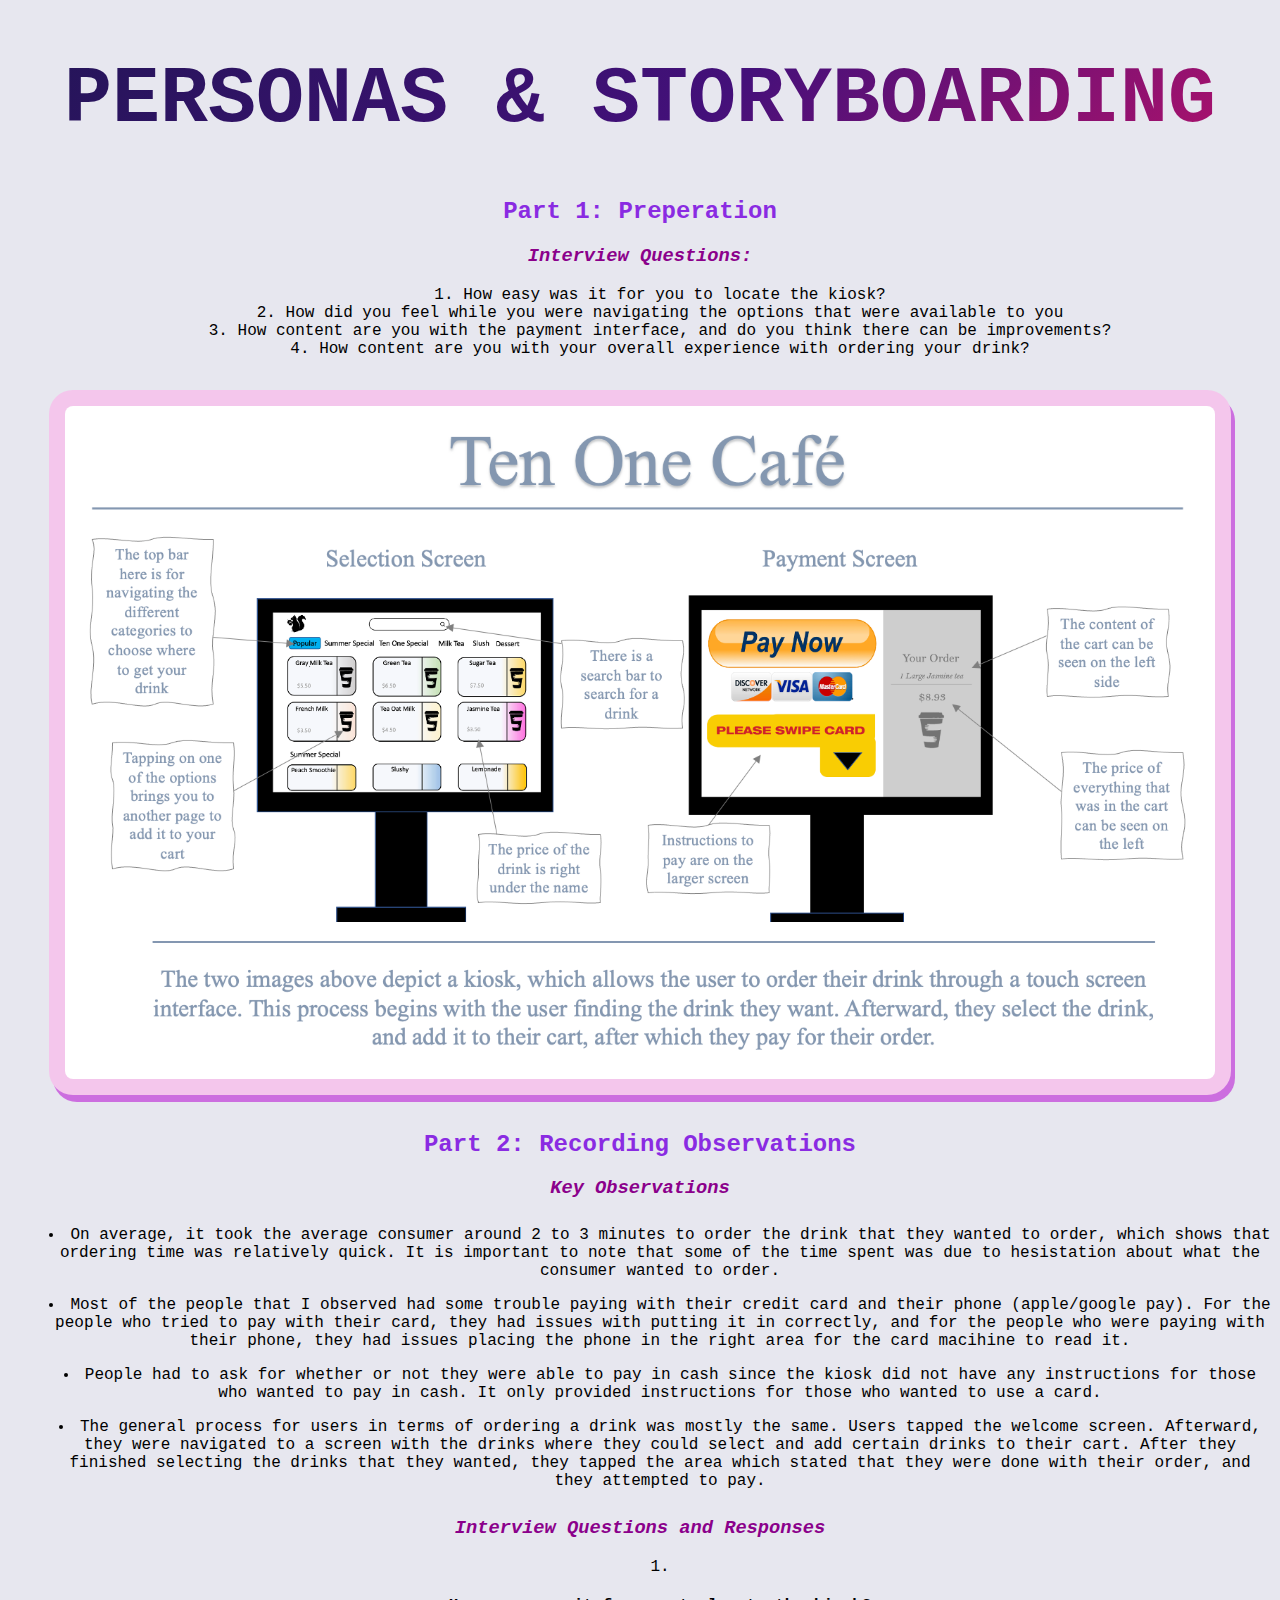
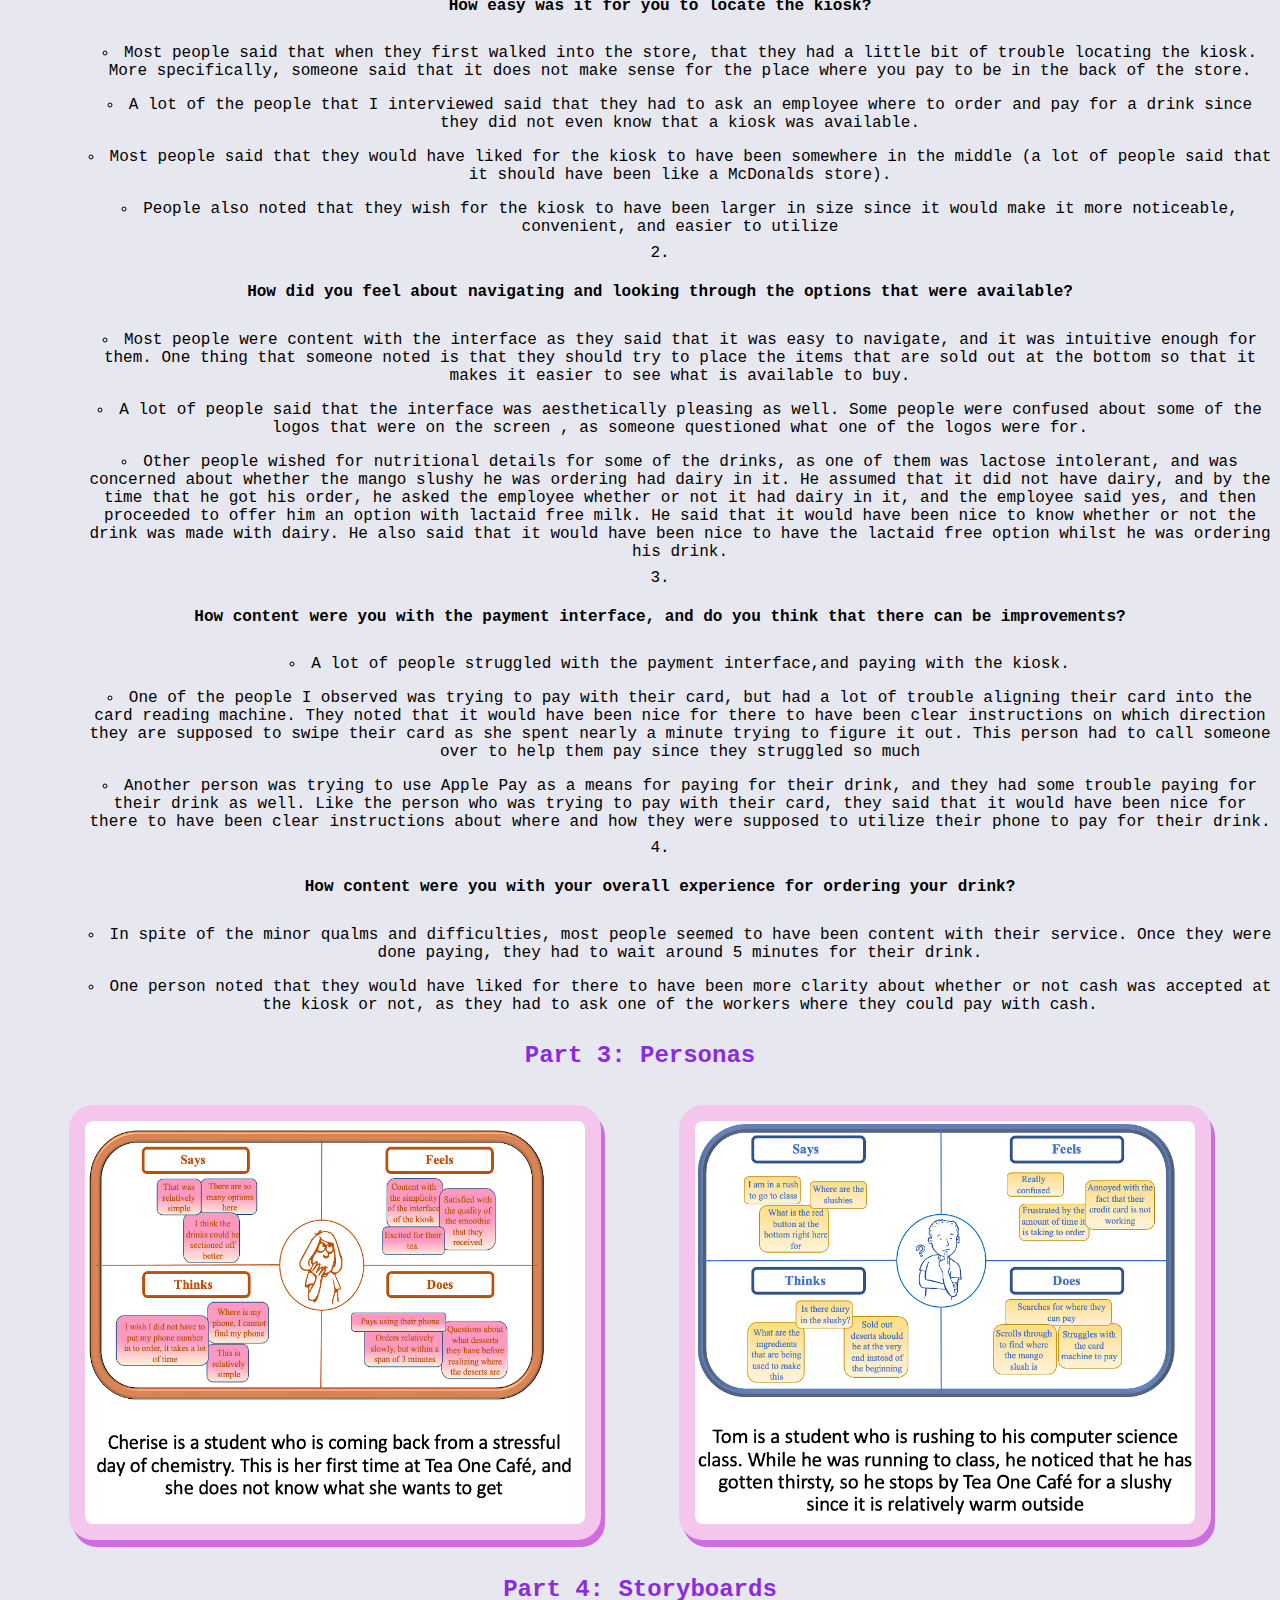
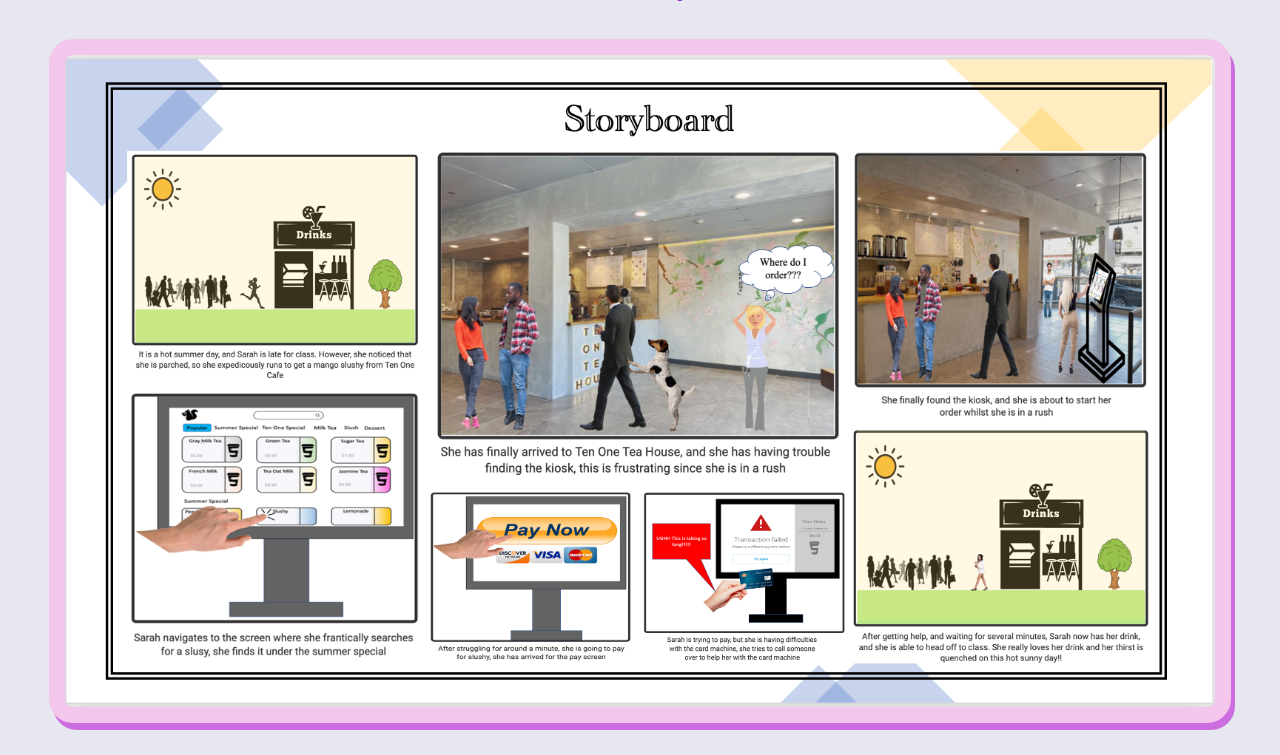
<file: index.html>
<!DOCTYPE html>
<html>
  <head>
    <link rel="stylesheet" href="index.css" /> 
  </head>
    <body>
      <h1>Personas & Storyboarding</h1>
      <h2>Part 1: Preperation</h2>
      <p>            
          <h3>Interview Questions:</h3>
          <p>
            <ol class = "center">
                <li>
                 How easy was it for you to locate the kiosk?
                </li>

                <li>
                How did you feel while you were navigating the options that were available to you
                </li>

                <li>
                How content are you with the payment interface, and do you think there can be improvements?
                </li>

                <li>
                How content are you with your overall experience with ordering your drink?
                </li>
            </ol>
          </p>
          <div class="picture-container">
              <img class="item1" src="part1.png" alt="part1" width="1150">
            </div>
      </p>
        
    <h2>Part 2: Recording Observations</h2>
        <p>
         <div class="part2text">
          <h3>Key Observations</h3>

          <p>
            <ul>
              <li>

                On average, it took the average consumer around 2 to 3 minutes to order the drink that they wanted to
                order, which shows that ordering time was relatively quick. It is important to note that some of the time spent
                was due to hesistation about what the consumer wanted to order.
              </li>

              <li>
                Most of the people that I observed had some trouble paying with their credit card and their phone (apple/google pay).
                For the people who tried to pay with their card, they had issues with putting it in correctly, and for the people who were 
                paying with their phone, they had issues placing the phone in the right area for the card macihine to read it.
              </li>


              <li>
                People had to ask for whether or not they were able to pay in cash since the kiosk did not have any instructions for those who 
                wanted to pay in cash. It only provided instructions for those who wanted to use a card. 
              </li>

              <li>
                The general process for users in terms of ordering a drink was mostly the same. Users tapped the welcome screen. Afterward, they were 
                navigated to a screen with the drinks where they could select and add certain drinks to their cart. After they finished selecting the drinks 
                that they wanted, they tapped the area which stated that they were done with their order, and they attempted to pay. 
              </li>
            </ul>
          </p>

          <h3>Interview Questions and Responses</h3>
          <ol class = center >
            <li>
              <h4>How easy was it for you to locate the kiosk?</h4>
              <ul>
                <li>
                Most people said that when they first walked into the store, that they
                had a little bit of trouble locating the kiosk. More specifically, someone
                said that it does not make sense for the place where you pay to be in the back of 
                the store.
                </li>

                <li>
                  A lot of the people that I interviewed said that they had to ask an employee where 
                  to order and pay for a drink since they did not even know that a kiosk was available. 
                </li>

                <li>
                  Most people said that they would have liked for the kiosk to have been somewhere in the 
                  middle (a lot of people said that it should have been like a McDonalds store).
                </li>

                <li>
                  People also noted that they wish for the kiosk to have been larger in size since it would
                  make it more noticeable, convenient, and easier to utilize
                </li>
              </ul>
            </li>

            <li>
              <h4>How did you feel about navigating and looking through the options that were available?</h4>
              <ul>
                <li>
                  Most people were content with the interface as they said that it was easy to navigate, and it was
                   intuitive enough for them. One thing that someone noted is that they should try to place the items 
                   that are sold out at the bottom so that it makes it easier to see what is available to buy.
                </li>

                <li>
                  A lot of people said that the interface was aesthetically pleasing as well. Some people were confused
                   about some of the logos that were on the screen , as someone questioned what one of the logos were for.
                </li>

                <li>
                  Other people wished for nutritional details for some of the drinks, as one of them was lactose intolerant, and 
                  was concerned about whether the mango slushy he was ordering had dairy in it. He assumed that it did not have dairy, and
                  by the time that he got his order, he asked the employee whether or not it had dairy in it, and the employee said yes, and
                  then proceeded to offer him an option with lactaid free milk. He said that it would have been nice to know whether or not 
                  the drink was made with dairy. He also said that it would have been nice to have the lactaid free option whilst he was ordering
                  his drink. 
                </li>
              </ul>
            </li>


            <li>
              <h4> How content were you with the payment interface, and do you think that there can be improvements?</h4>
              <ul>

                <li>
                  A lot of people struggled with the payment interface,and paying with the kiosk. 
                </li>

                <li>
                  One of the people I observed was trying to pay with their card, but had a lot of trouble aligning their card into the card reading 
                  machine. They noted that it would have been nice for there to have been clear instructions on which direction they are supposed to 
                  swipe their card as she spent nearly a minute trying to figure it out. This person had to call someone over to help them pay since 
                  they struggled so much
                </li>

                <li>
                  Another person was trying to use Apple Pay as a means for paying for their drink, and they had some trouble paying for their drink 
                  as well. Like the person who was trying to pay with their card, they said that it would have been nice for there to have been clear
                  instructions about where and how they were supposed to utilize their phone to pay for their drink. 
                </li>
              </ul>
            </li>

            <li>
              <h4> How content were you with your overall experience for ordering your drink?</h4>
              <ul>
                <li>
                  In spite of the minor qualms and difficulties, most people seemed to have been content with their service. Once they were done paying, 
                  they had to wait around 5 minutes for their drink.
                </li>
                <li>
                  One person noted that they would have liked for there to have been more clarity about whether or not cash was accepted at the kiosk or
                  not, as they had to ask one of the workers where they could pay with cash.
                </li>
              </ul>
            </li>
          </ol>

          

        
        

        
        

           
        <div>
        </p>


    <h2>Part 3: Personas</h2>
        <p>            
            <div class="image-container">
                <img class="item2" src="boywhothinks.png" alt="boywhothinks" width="500">
                <img class="item3" src="girlwhothinks.png" alt="boywhothinks" width="500">
              </div>
        </p>

    <h2>Part 4: Storyboards</h2>
        <p>
          <div class="image-container">
            <img class="item2" src="storyboard.png" alt="boywhothinks" width="1150">
          </div>
        </p>
    <body>
</html>
</file>
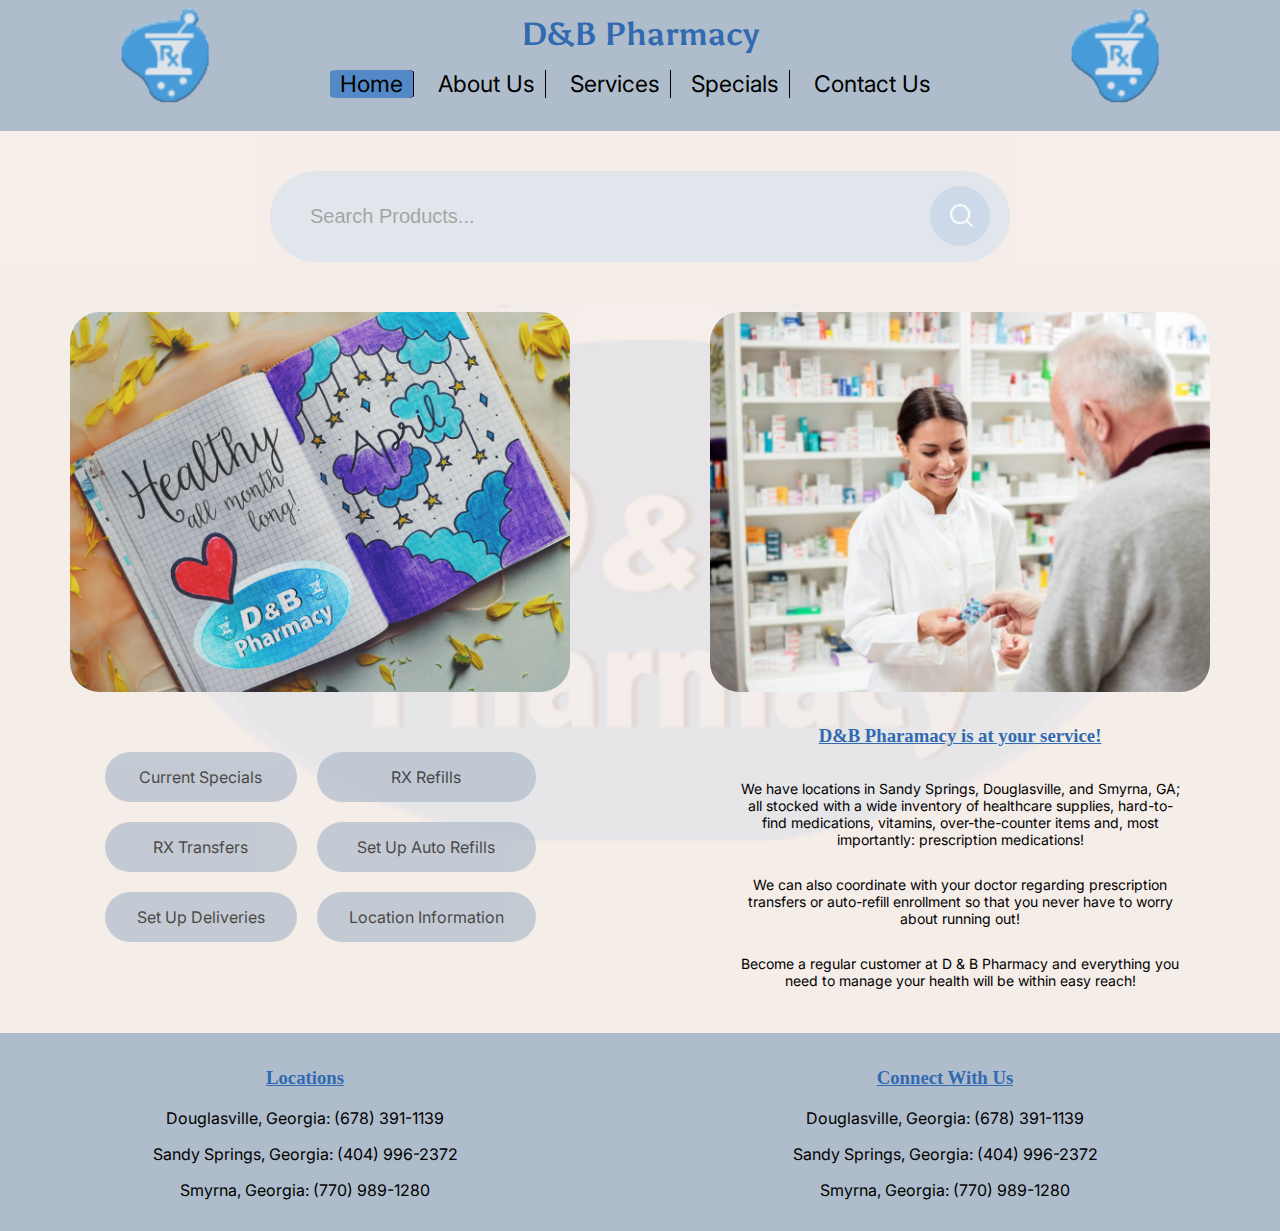
<file: responsive redesigned.html>
<!DOCTYPE html>
<html>

<head>
  <link href='https://fonts.googleapis.com/css?family=Asul' rel='stylesheet'>
  <link href='https://fonts.googleapis.com/css?family=Inter' rel='stylesheet'>
  
  <link rel="stylesheet" href="responsive redesigned.css" />
</head>

<body>

  <div class="header">

    <div class = "toplogos">
      <img class="logo" src="rxlogo.png" alt="pharmacy1" width="80">

      <div class = "pharmlist">
        <h2 class='title_page'>D&B Pharmacy</h2>
        <div class="menuop">
          <div class = "topitems">
            <a href="" class = 'headerwordhome'>Home</a>
            <a href="" class = 'headerword'>About Us</a>
            <a href="" class = 'headerword'>Services</a>
          </div>

          <div class = bottomitems>
            <a href="" class = 'headerword'>Specials</a>
            <a href="" class = lastword>Contact Us</a>
          </div>


        </div>
      </div>
      <img class="logo" src="rxlogo.png" alt="pharmacy1" width="80">
    </div>


  </div>

  <div class="searchbar">
    <form action=""  class = "sba">
      <input type="text" placeholder="Search Products..." name = "q">
      <button type = "submit"> <img src="search.png"> </button>
    </form>
  </div>
  <div class="content-body">


    <div class="image-container" style="background-image: url('background.png')">


    <div class = "flexwrapper">
      <div class="col-left">
        <img class="item2" src="pharmacy1.png" alt="pharmacy1" width="500">
        <div class="btns">
          <div class = buttoncol1> 

            <div class = button1> Current Specials</div>
            <div class = button1>RX Transfers </div>
            <div class = button1> Set Up Deliveries </div>

          </div>
  
          <div class = 'buttoncol2'>

            <div class = button1>RX Refills</div>
            <div class = button1>Set Up Auto Refills</div>
            <div class = button1>Location Information</div>

          </div>
        </div>
      </div>


      <div class="col-right">
        <img class="item3" src="pharmacy2.png" alt="pharmacy2" width="500">
        <div class = bodytxt>
          <h3>D&B Pharamacy is at your service!</h3>
          
          <p class = "txxt">
            We have locations in Sandy Springs, Douglasville, and Smyrna, GA; 
            all stocked with a wide inventory of healthcare supplies, hard-to-find 
            medications, vitamins, over-the-counter items and, most importantly: prescription 
            medications!
          </p>

          <p class = "txxt">
            We can also coordinate with your doctor regarding prescription transfers or auto-refill
             enrollment so that you never have to worry about running out!
          </p>

          <p class = "txxt">
            Become a regular customer at D & B Pharmacy and everything you need to manage your health
            will be within easy reach!
          </p>

        </div>

      </div>

    </div>






    </div>


    <div class="footer">
      <div class="footer-text">
        <h3 class=locations>Locations</h3>
        <p>Douglasville, Georgia: (678) 391-1139 </p>
        <p> Sandy Springs, Georgia: (404) 996-2372</p>
        <p> Smyrna, Georgia: (770) 989-1280</p>
      </div>

      <div class="footer-text">
        <h3 class=connect>Connect With Us</h3>
        <p>Douglasville, Georgia: (678) 391-1139 </p>
        <p> Sandy Springs, Georgia: (404) 996-2372</p>
        <p> Smyrna, Georgia: (770) 989-1280</p>
      </div>
    </div>

  </div>

  <body>

</html>
</file>
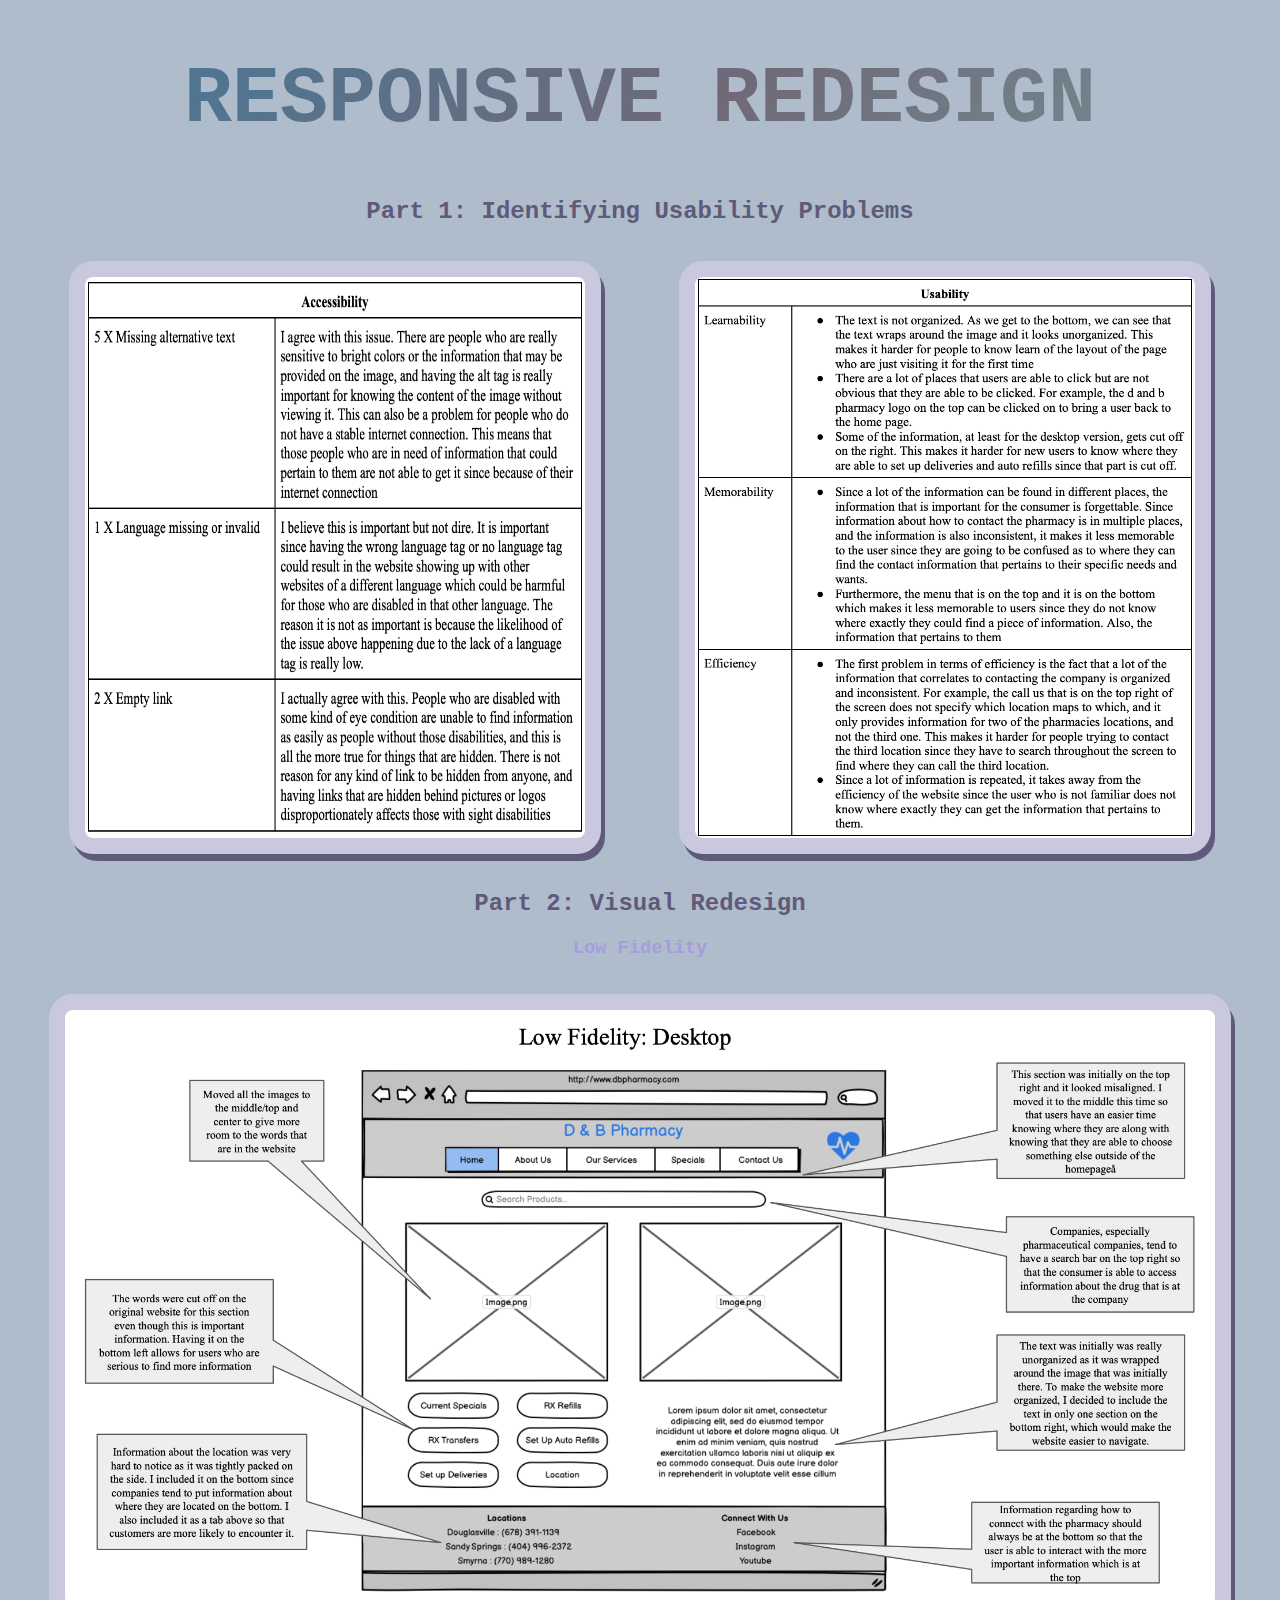
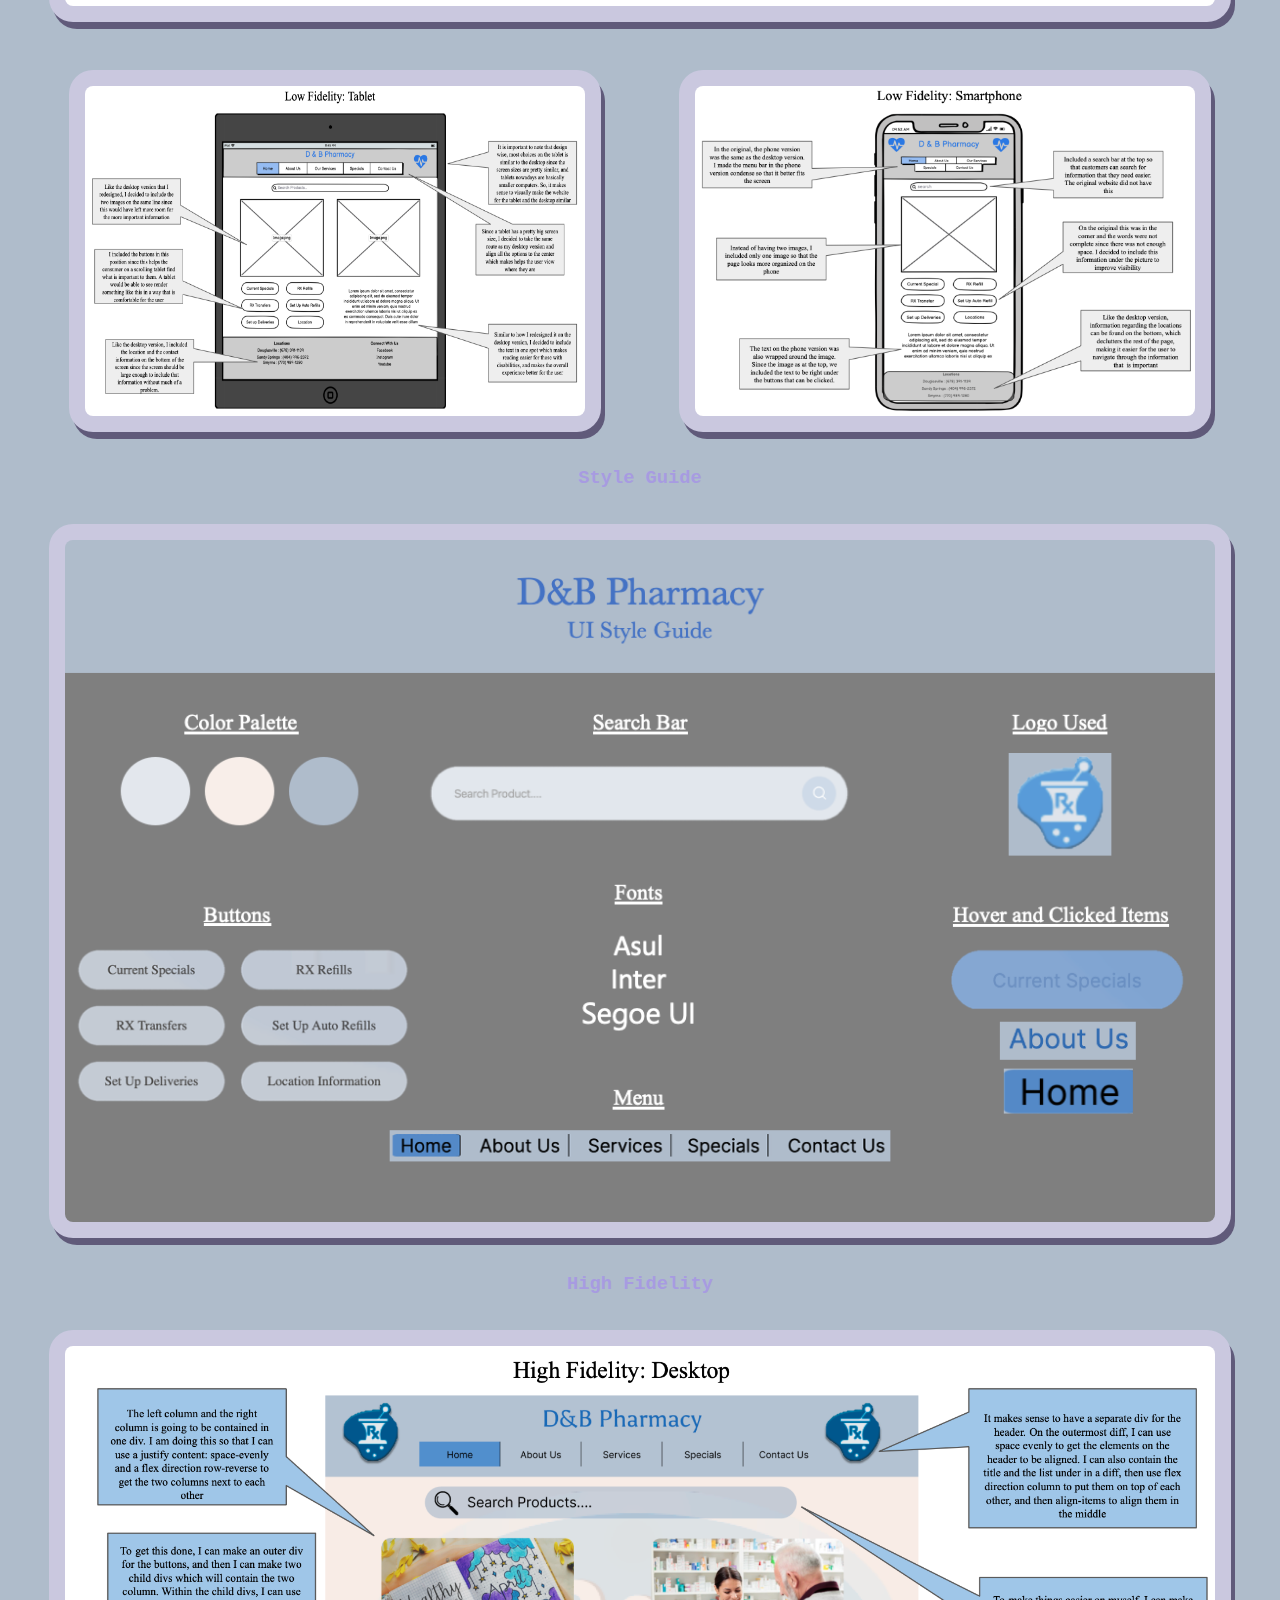
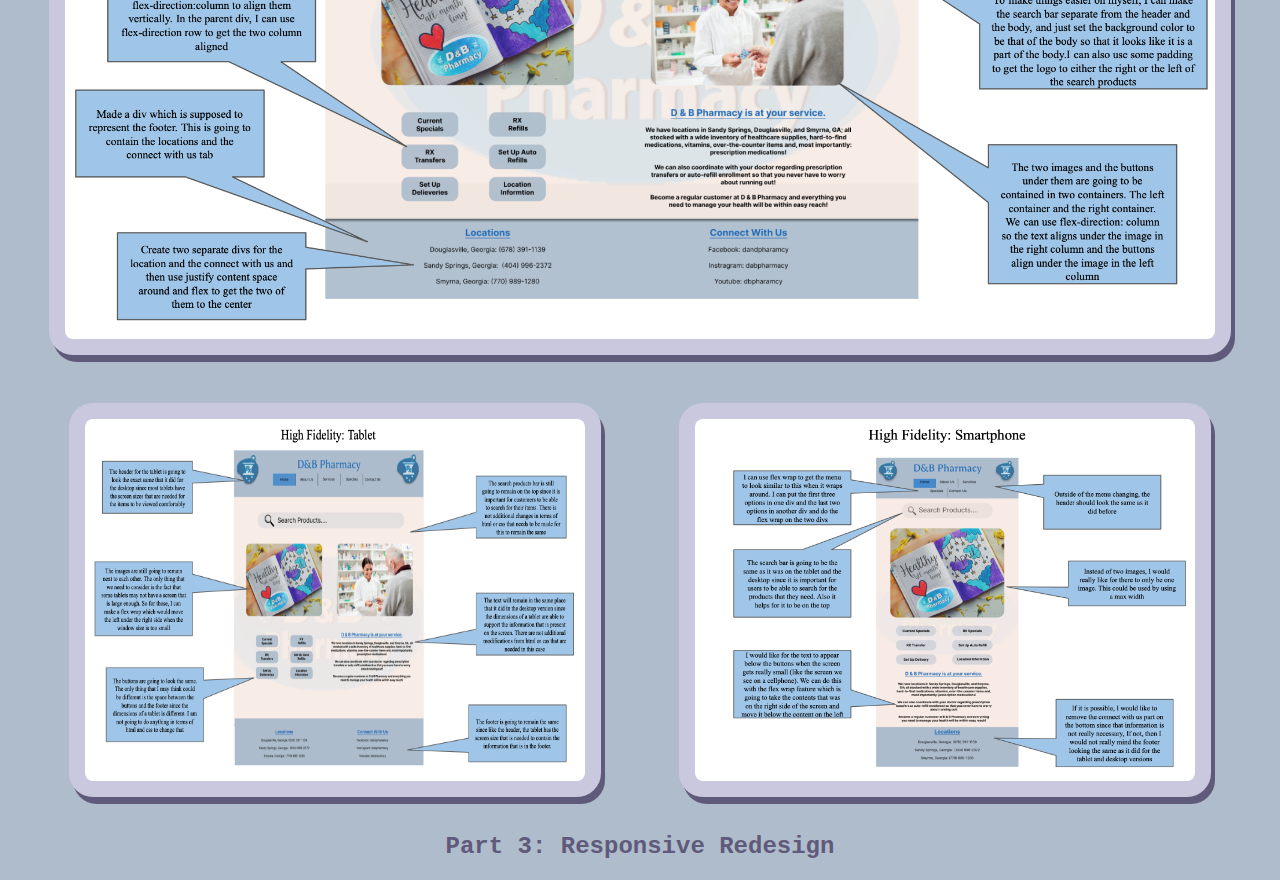
<file: responsive.html>
<!DOCTYPE html>
<html>
  <head>
    <link rel="stylesheet" href="responsive.css" /> 
  </head>
    <body>
      <h1>Responsive Redesign</h1>
      <h2>Part 1: Identifying Usability Problems</h2>
      <div class="image-container">
        <img class="item2" src="usability.png" alt="usability" width="500">
        <img class="item3" src="accessbility.png" alt="accessbility" width="500">
      </div>
        
    <h2>Part 2: Visual Redesign</h2>
        <p>
          <h3>Low Fidelity</h3>
          <div class="image-container">
            <img class="item2" src="lowfidelitydesktop.png" alt="lowfidelitydesktop" width="1150">
          </div>
        </p>
        <p>
          <div class="image-container">
            <img class="item2" src="lowfidelitysmartphone.png" alt="lowfidelitytablet" width="500">
            <img class="item3" src="lowfidelitytablet.png" alt="lowfidelitysmartphone" width="500">
          </div>
        </p>

        <h3> Style Guide </h3>
        <div class = "image-container">
          <img class="item2" src="uistyleguide.png" alt="lowfidelitytablet" width="1150">
        </div>

        <p>

          <h3> High Fidelity</h3>
          <div class="image-container">
            <img class="item2" src="highfidelitydesktop.png" alt="highfidelitydesktop" width="1150">
          </div>
        </p>
        <p>
          <div class="image-container">
            <img class="item2" src="highfidelitytablet.png" alt="highfidelitytablet" width="500">
            <img class="item3" src="highfidelitysmartphone.png" alt="highfidelitysmartphone" width="500">
          </div>
        </p>

    <h2>Part 3: Responsive Redesign</h2>
        <p>            
        </p>

    <body>
</html>
</file>
<file: index.css>
body {
    background-color: #e7e7ef;
    opacity: 1.5;
    /* background-image: conic-gradient(#787471, #393738);   */
  }

h1 {
    font-family: 'Courier New', Courier, monospace;
    text-align: center;
    text-transform: uppercase;
    background-image: linear-gradient(
      -225deg,
      #231557 0%,
      #44107a 29%,
      #ff1361 67%,
      #fff800 100%
    );
    background-clip: border-box;
    background-size: 200% auto;
    color: #fff;
    background-clip: text;
    -webkit-background-clip: text;
    -webkit-text-fill-color: transparent;
    animation: textclip 2s linear infinite;
    font-size: 80px;
}

h2{
  animation: bounce 3s linear infinite;
  color: blueviolet;
}

h2,h3{
    font-family: 'Courier New', Courier, monospace;
    text-align: center;
    width: auto
}

h3{
  font-style: italic;
  color:darkmagenta;
}

.center, p, .part2text{
    text-align:center;
    list-style-position: inside;
    font-family: 'Courier New', Courier, monospace;
}

ul li { padding: 8px 0px;
        width: 200;
      text-size-adjust: 300; }



.boldedimg { 
    font-weight: normal;
}

.item1, .item2, .item3{
    display: flex;
    flex-direction:row-reverse;
    justify-content: space-evenly;
    animation: mover 3s linear infinite;
    display: block;
    width: 500;
    background-color: rgb(244, 198, 236);
    padding: 1em;
    border-radius: 1.5em;
    margin: 1em;
    box-shadow: 4px 7px rgb(204, 110, 223); 
}


@keyframes mover
{
    0%{
        text-shadow: 0 0 30px rgba(0, 0, 0, 0);
      }
    50%{
        text-shadow: 0 0 30px rgba(0, 0, 0, 0.30);
        transform: translateY(10px);
      }
    100%
      {
        text-shadow: 0 0 30px rgba(0, 0, 0, 0);
      }
}

@keyframes bounce {
	0%, 100%, 20%, 50%, 80% {
		-webkit-transform: translateY(0);
		-ms-transform:     translateY(0);
		transform:         translateY(0)
	}
	40% {
		-webkit-transform: translateY(-8px);
		-ms-transform:     translateY(-8px);
		transform:         translateY(-8px)
	}
	60% {
		-webkit-transform: translateY(-8px);
		-ms-transform:     translateY(-8px);
		transform:         translateY(-8px)
	}
}
/* getting the container to show around the image */

.image-container, .picture-container{
    display: flex;
    flex-direction:row-reverse;
    justify-content: space-evenly;

}

@keyframes textclip {
    to {
      background-position: 200% center;
    }
  }
</file>
<file: responsive redesigned.css>
body {
    /* background-image: url("background.png"); */
    /* background-color: #e5d3c9; */
    margin:0;
    padding:0;
} 

.searchbar{
  display: flex;
  align-items: center;
  justify-content: center;
  background-color: #E8CEC1;
  opacity: 36%;
  padding-top: 40px;

}
.bodytxt{
  display: flex;
  flex-direction: column;
  max-width: 70%;
  align-items: center;
  justify-content: center;
  padding-bottom: 30px;
}
.headerword ,.headerwordhome{
  padding-right: 10px;
  border-right: 1px solid black;
}
.headerword, .lastword, .headerwordhome{
  font-size: 23px;
  font-family:"Inter"
}

.headerwordhome{
  padding-left: 10px;
  background-color: #5489C7;
  border-radius: 8%;
}

.txxt{
  display: flex;
  justify-content: center;
  text-align: center;
  font-size: 14px;

}

.toplogos{
  display: flex;
  justify-content: space-evenly;
}

.pharmlist{
  display: flex;
  flex-direction: column;
  align-items: center;
}


.logo{
  opacity: 60%;
  width: 120px;
}


.sba{
  width: 100%;
  max-width: 700px;
  background-color: #AFBCCB;
  opacity: 100%;
  display: flex; 
  align-items: center;
  border-radius: 60px;
  padding: 10px 20px;
}

.sba input{
  background: transparent;
  flex: 1;
  border: 0;
  outline: none;
  padding: 24px 20px;
  font-size: 20px;
}

.sba button img{
  width: 25px;

}

.sba button{
  border: 0;
  border-radius: 50%;
  width: 60px;
  height: 60px;
  background: #7799c0;
  cursor:pointer;
}

::placeholder{
  color: black;
}
.content-body {
  display: flex;
  flex-direction: column;
  background-position: center;
}
.header{
  background-color: #AFBCCB;
  width:100%;
  color:#316AB1;
  height: min-content;
  padding-bottom: 20px;
  /* height:16vh; */

}
.footer{
  background-color:  #AFBCCB;
  width: 100%;
}
h3{
  color: #316AB1;
  text-decoration: underline;
}
.title_page{
  font-family: Asul;
}

.footer{
  height: 15v;
  bottom:0;
} 

.header h2{
  position: absolute;
  margin-top: 15px;
}


h2{
  font-family:'Asul'; 
  font-size:32px;
}

p{
  font-family: 'Inter';
}


.menuop{
  width: 100%;
  display:flex;
  justify-content: center;
  align-items: center;
  flex-wrap: wrap;
}

.menuop a {
  position:relative;
  top: 70px;
  text-decoration: none;
  margin-right: 20px;
  color:black;
  stroke: black;
  font-family:'Inter';
}

.headerword:hover, .lastword:hover, .headerwordhome:hover{
  color: #316AB1;
}

.button1:hover{
  color: #316AB1;
  background-color: #5489C7;
}

.image-container{
  display: flex;
  justify-content: space-evenly;
  background-size:100vw;
}



.flexwrapper{
  display: flex;
  flex-wrap: wrap; 
  flex-direction: row; 
  /* align-items: center; */
} 

@media screen and (max-width: 990px) {
  .flexwrapper {
    display: flex;
    flex-wrap: wrap; 
    flex-direction: column;
    align-items: center;

  }
}
/* 
div.flexwrapper {
  display:flex;
  flex-wrap: wrap;
}

/* @media (min-width = 1000) {
  .flexwrapper {
    flex-direction: column;
  }
} */


.item2, .item3{
  margin-top: 50px;
  border-radius: 30px;
  margin-bottom: 50px;
  height: 380px;
  object-fit: cover;
}
.item3{
  margin-bottom: 15px;
}


.footer{
  padding-top: 0px;
  
  display: flex;
  justify-content: space-around;
}


.footer-text {
  text-align: center;
  padding: 15px;
  margin-right: 30px;
}

.col-left, .col-right {
  display: flex;
  flex-direction: column;
  width: 50%;
  align-items: center;
}


.btns {
  display: flex;
  justify-content: center;
}
.buttoncol1, .buttoncol2{
  display: flex;
  flex-direction: column;
}


.button1 {
  background-color: #AFBCCB;
  border: none;
  color: black;
  padding: 15px 32px;
  text-align: center;
  text-decoration: none;
  display: inline-block; 
  font-size: 16px;
  border-radius: 30px;
  margin: 10px;
  opacity: 70%;
  font-family: 'Inter';
}
</file>
<file: responsive.css>
body {
    background-color: #AFBCCB;
    opacity: 1.5;
    /* background-image: conic-gradient(#787471, #393738);   */
  }

h1 {
    font-family: 'Courier New', Courier, monospace;
    text-align: center;
    text-transform: uppercase;
    background-image: linear-gradient(
      -225deg,
      #437a9c 0%,
      #706977 29%,
      #70acac 67%,
      #AFBCCB 100%
    );
    background-clip: border-box;
    background-size: 200% auto;
    color: #fff;
    background-clip: text;
    -webkit-background-clip: text;
    -webkit-text-fill-color: transparent;
    animation: textclip 2s linear infinite;
    font-size: 80px;
}

h2{
  color:  rgb(96, 90, 122);
}

ul{
  margin-left: auto;
  margin-right: auto;
  max-width: 850px;
  text-align:center;
  list-style-position: inside;
}

h2,h3{
    font-family: 'Courier New', Courier, monospace;
    text-align: center;
    width: auto
}

h3{
  color:rgb(167, 155, 225);
}

.center, p, .part2text{
    text-align:center;
    list-style-position: inside;
    font-family: 'Courier New', Courier, monospace;
}

ul li { padding: 8px 0px;
        width: 200;
      text-size-adjust: 300; }



.boldedimg { 
    font-weight: normal;
}

.item1, .item2, .item3{
    display: flex;
    flex-direction:row-reverse;
    justify-content: space-evenly;
    display: block;
    width: 500;
    background-color: rgb(202, 200, 223);
    padding: 1em;
    border-radius: 1.5em;
    margin: 1em;
    box-shadow: 4px 7px rgb(96, 90, 122); 
}


@keyframes mover
{
    0%{
        text-shadow: 0 0 30px rgba(0, 0, 0, 0);
      }
    50%{
        text-shadow: 0 0 30px rgba(0, 0, 0, 0.30);
        transform: translateY(10px);
      }
    100%
      {
        text-shadow: 0 0 30px rgba(0, 0, 0, 0);
      }
}

@keyframes bounce {
	0%, 100%, 20%, 50%, 80% {
		-webkit-transform: translateY(0);
		-ms-transform:     translateY(0);
		transform:         translateY(0)
	}
	40% {
		-webkit-transform: translateY(-8px);
		-ms-transform:     translateY(-8px);
		transform:         translateY(-8px)
	}
	60% {
		-webkit-transform: translateY(-8px);
		-ms-transform:     translateY(-8px);
		transform:         translateY(-8px)
	}
}
/* getting the container to show around the image */

.image-container, .picture-container{
    display: flex;
    flex-direction:row-reverse;
    justify-content: space-evenly;

}

@keyframes textclip {
    to {
      background-position: 200% center;
    }
  }
</file>
